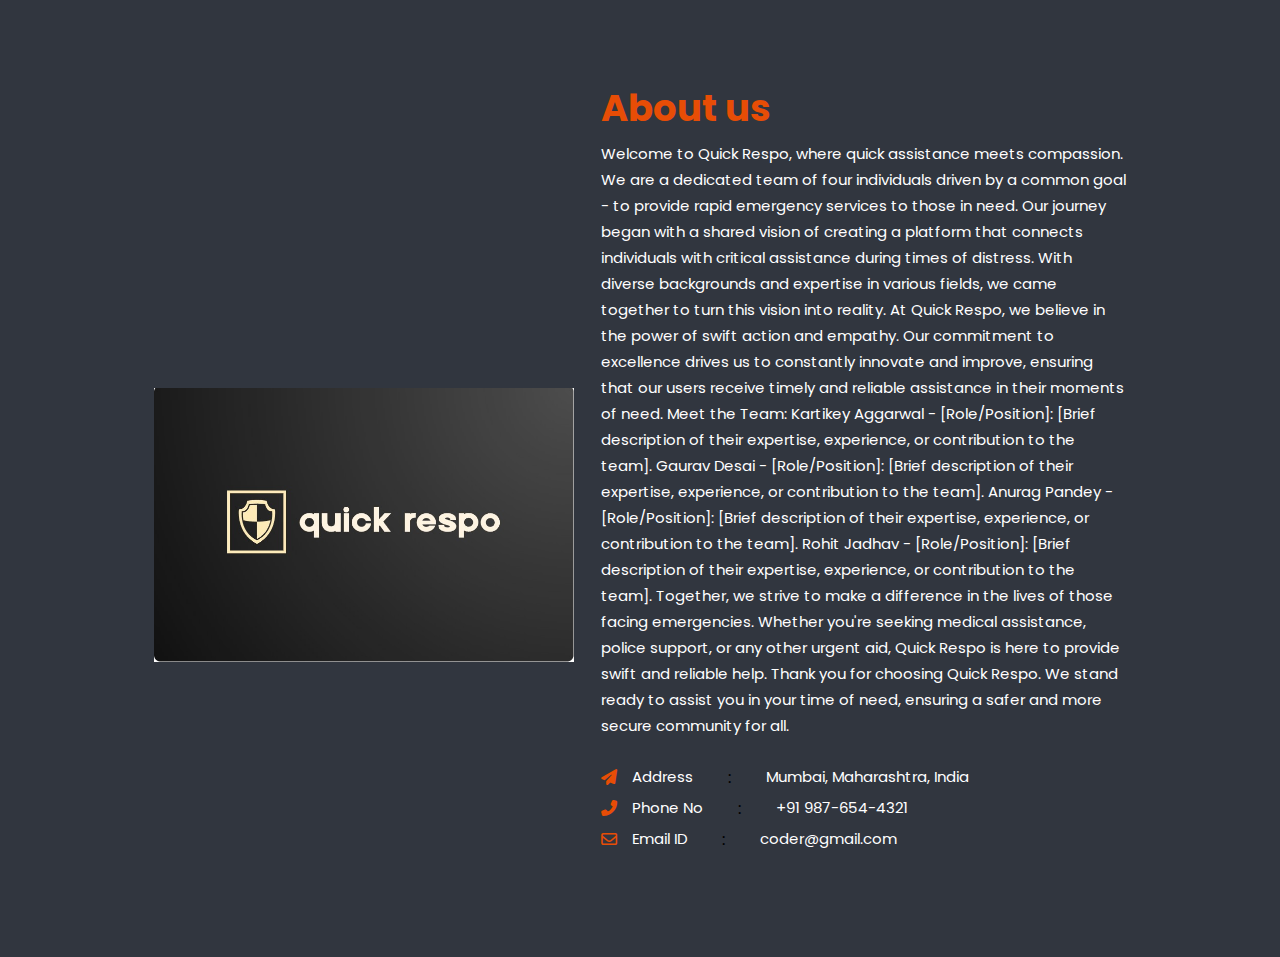
<file: about.html>
<!DOCTYPE html>
<html lang="en">

    <head>
        <meta charset="UTF-8">
        <meta http-equiv="X-UA-Compatible" content="IE=edge">
        <meta name="viewport" content="width=device-width, initial-scale=1.0">
        <title>About us page</title>
        <link rel="stylesheet" href="https://cdnjs.cloudflare.com/ajax/libs/font-awesome/6.3.0/css/all.min.css" />

        <style>
            @import url('https://fonts.googleapis.com/css2?family=Poppins:wght@400;500;600&display=swap');
            *{
                padding: 0;
                margin: 0;
                box-sizing: border-box;
                font-family: poppins;
                background-color:#31363F;
            }
            #about-section {
                width: 100%;
                height: auto;
                display: flex;
                justify-content: space-between;
                align-items: center;
                padding: 80px 12%;
            }
            .about-left img{
                width: 420px;
                height: auto;
                transform: translateY(50px);
            }
            .about-right {
                width: 54%;
            }

            .about-right ul li {
                display: flex;
                align-items: center;
            }

            .about-right h1 {
                color: #e74d06;
                font-size: 37px;
                margin-bottom: 5px;
            }

            .about-right p {
                color: #fff;
                line-height: 26px;
                font-size: 15px;
            }

            .about-right .address {
                margin: 25px 0;
            }

            .about-right .address ul li {
                margin-bottom: 5px;
            }

            .address .address-logo {
                margin-right: 15px;
                color: #e74d06;
            }

            .address .saprater {
                margin: 0 35px;
            }

            .about-right .expertise ul {
                width: 80%;
                display: flex;
                align-items: center;
                justify-content: space-between;
            }

            .expertise h3 {
                margin-bottom: 10px;
            }

            .expertise .expertise-logo {
                font-size: 19px;
                margin-right: 10px;
                color: #e74d06;
            }
        </style>
    </head>

    <body>
        <section id="about-section">
            <!-- about left  -->
            <div class="about-left">
                <img src="Qyick respo logo.jpg" alt="udated"/>
            </div>

            <!-- about right  -->
            <div class="about-right">
                
                <h1>About us</h1>
                <p>Welcome to Quick Respo, where quick assistance meets compassion. We are a dedicated team of four individuals driven by a common goal - to provide rapid emergency services to those in need.

                    Our journey began with a shared vision of creating a platform that connects individuals with critical assistance during times of distress. With diverse backgrounds and expertise in various fields, we came together to turn this vision into reality.
                    
                    At Quick Respo, we believe in the power of swift action and empathy. Our commitment to excellence drives us to constantly innovate and improve, ensuring that our users receive timely and reliable assistance in their moments of need.
                    
                    Meet the Team:
                    
                    Kartikey Aggarwal - [Role/Position]: [Brief description of their expertise, experience, or contribution to the team].
                    Gaurav Desai - [Role/Position]: [Brief description of their expertise, experience, or contribution to the team].
                    Anurag Pandey - [Role/Position]: [Brief description of their expertise, experience, or contribution to the team].
                    Rohit Jadhav - [Role/Position]: [Brief description of their expertise, experience, or contribution to the team].
                    Together, we strive to make a difference in the lives of those facing emergencies. Whether you're seeking medical assistance, police support, or any other urgent aid, Quick Respo is here to provide swift and reliable help.
                    
                    Thank you for choosing Quick Respo. We stand ready to assist you in your time of need, ensuring a safer and more secure community for all.
                    
                    
                </p>
                <div class="address">
                    <ul>
                        <li>
                            <span class="address-logo">
                                <i class="fas fa-paper-plane"></i>
                            </span>
                            <p>Address</p>
                            <span class="saprater">:</span>
                            <p>Mumbai, Maharashtra, India</p>
                        </li>
                        <li>
                            <span class="address-logo">
                                <i class="fas fa-phone-alt"></i>
                            </span>
                            <p>Phone No</p>
                            <span class="saprater">:</span>
                            <p>+91 987-654-4321</p>
                        </li>
                        <li>
                            <span class="address-logo">
                                <i class="far fa-envelope"></i>
                            </span>
                            <p>Email ID</p>
                            <span class="saprater">:</span>
                            <p>coder@gmail.com</p>
                        </li>
                    </ul>
                </div>
                <div class="expertise">
                    <h3></h3>
                    <ul>
                       
                    </ul>
                </div>
            </div>
        </section>
    </body>

</html>
</file>
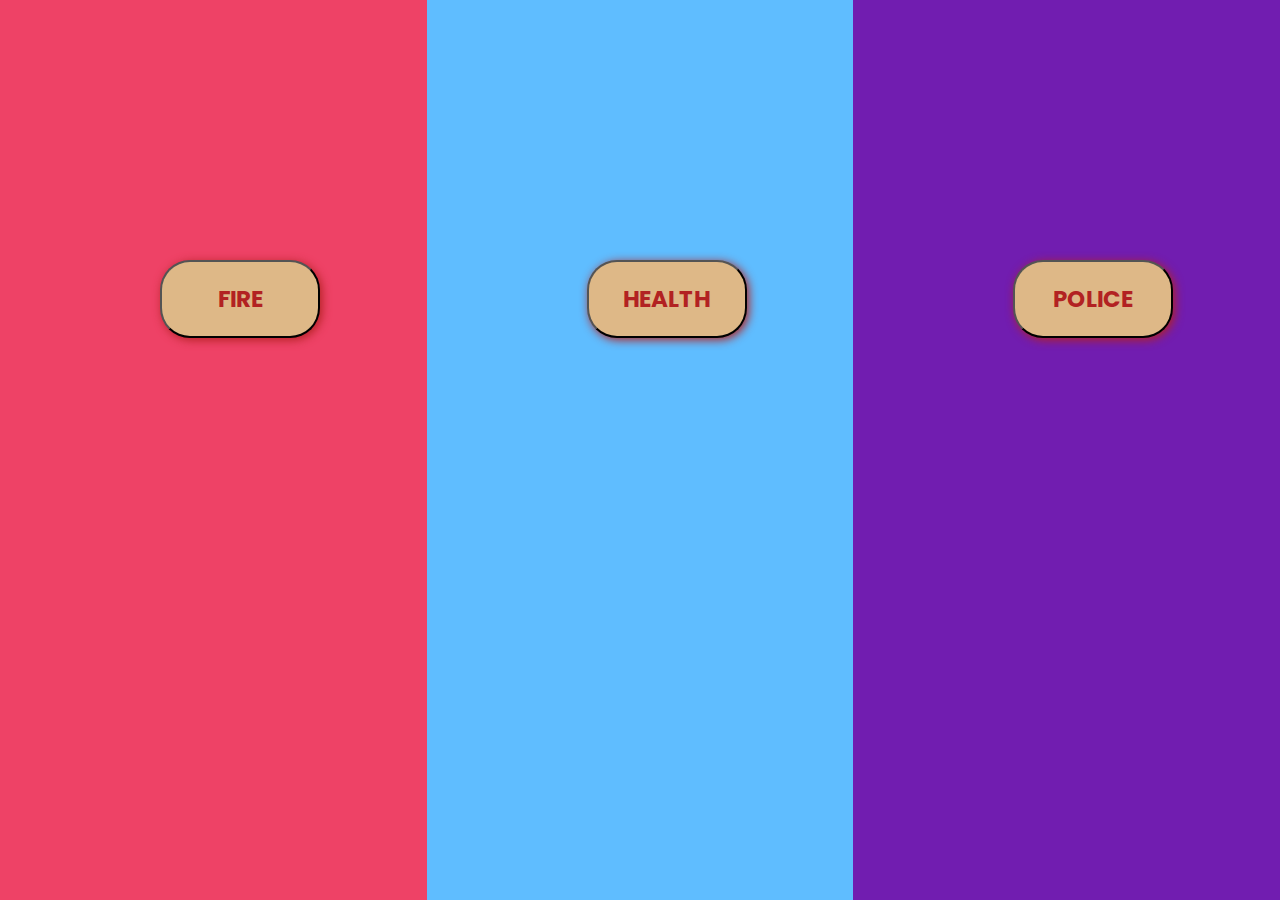
<file: emergency.html>
<!DOCTYPE html>
<html lang="en">
<head>
    <meta charset="UTF-8">
    <meta name="viewport" content="width=device-width, initial-scale=1.0">
    <title>Emergency Services</title>
    <link rel="stylesheet" href="emergency.css">
    <script src="lana.js"></script>
    
</head>
<body>
    <div class="container">
        <div class="left-panel">
            <button class="Fire" onclick="callEmergency()">Fire</button>
        </div>
        <div class="middle-panel">
            <button class="Health" onclick="doctorEmerency()">Health</button>
        </div>
        <div class="right-panel">
            <button class="Police" onclick="policeEmergency()">Police</button>
        </div>
    </div>
</body>
</html>
</file>
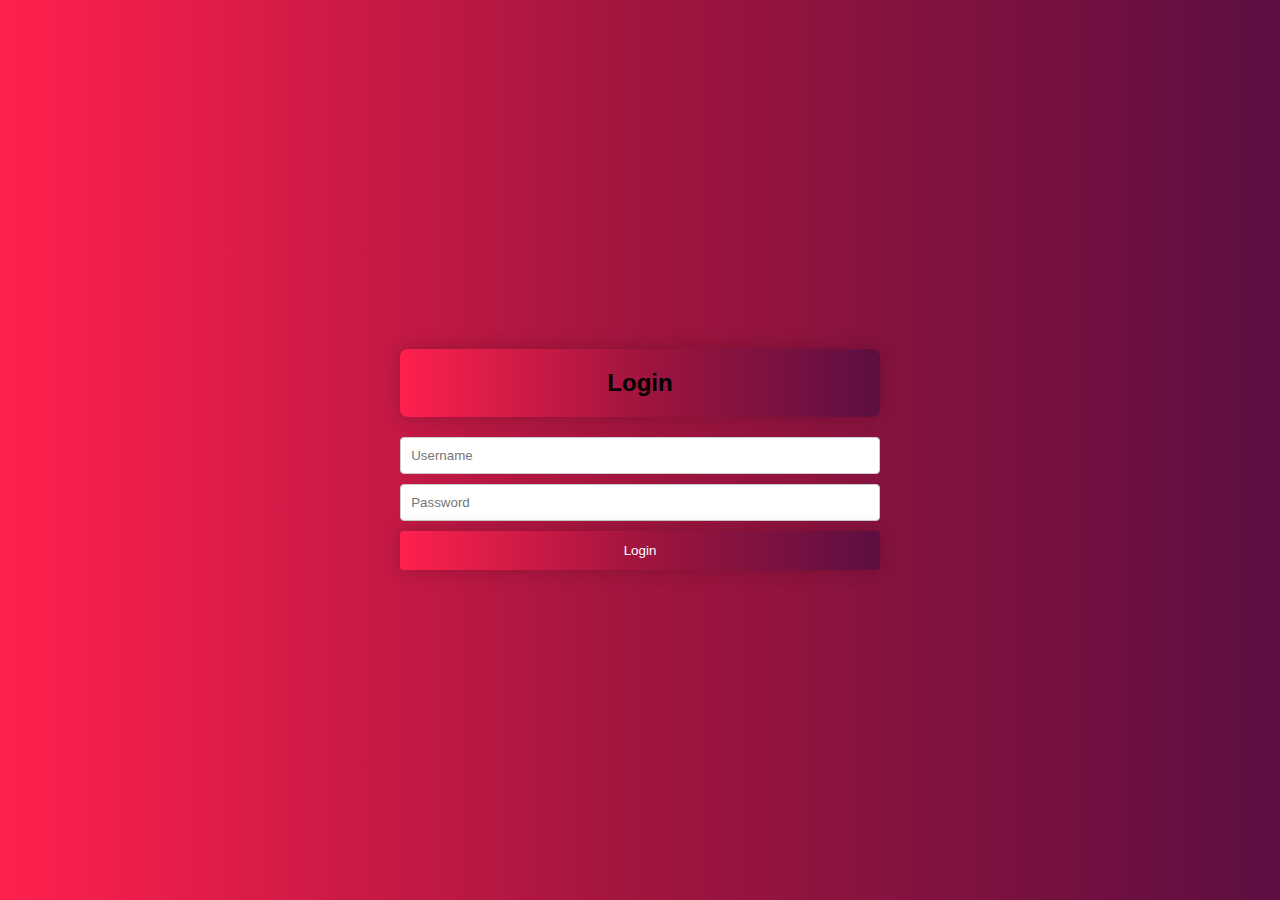
<file: login.html>
<!DOCTYPE html>
<html lang="en">
<head>
<meta charset="UTF-8">
<meta name="viewport" content="width=device-width, initial-scale=1.0">
<title>Login Page</title>
<link rel="stylesheet" href="login.css">
<body>

<div class="login-container">
    <h2>Login</h2>
    <form id="login-form">
        <input type="text" id="username" placeholder="Username" required>
        <input type="password" id="password" placeholder="Password" required>
        <input type="submit" value="Login">
    </form>
</div>
<script src="script.js"></script>
</body>
</html>
</file>
<file: emergency.css>
@import url('https://fonts.googleapis.com/css2?family=Handlee&family=Poppins:ital,wght@0,100;0,200;0,300;0,400;0,500;0,600;0,700;0,800;0,900;1,100;1,200;1,300;1,400;1,500;1,600;1,700;1,800;1,900&family=Rampart+One&display=swap');

.poppins-medium {
    font-family: "Poppins", sans-serif;
    font-weight: 500;
    font-style: normal;
  }



body, html {
    margin: 0;
    padding: 0;
    height: 100%;
    font-family: 'Poppins-medium' , sans-serif;
    font-weight: 400;
    font-style: normal;
}

.container {
    display: flex;
    height: 100%;
    font-family: 'Poppins-medium' , sans-serif;
    font-weight: 400;
    font-style: normal;
}

.left-panel, .middle-panel, .right-panel {
    flex: 1;
    height: 100%;
}

.left-panel {
    background-color:#EE4266; /* Adjust as needed */
}

.middle-panel {
    background-color:#5FBDFF; /* Adjust as needed */
}

.right-panel {
    background-color:#711DB0; /* Adjust as needed */
}

.Fire{
    background-color:burlywood;
    font-family: "Poppins", sans-serif;
    font-weight: bold;
    font-style: normal;
    width: 160px;
    padding: 20px;
    text-align: center;
    text-decoration: none;
    font-size: 23px;
    text-transform: uppercase;
    color: firebrick;
    border-radius: 30px;
    cursor: pointer;
    box-shadow:  2px 2px 10px ;
    margin-top: 260px;
    margin-left: 160px;
    transition: all .55s ease;
}

.Health{
    background-color:burlywood;
    font-family: "Poppins", sans-serif;
    font-weight: bold;
    font-style: normal;
    width: 160px;
    padding: 20px;
    text-align: center;
    text-decoration: none;
    font-size: 23px;
    text-transform: uppercase;
    color: firebrick;
    border-radius: 30px;
    cursor: pointer;
    box-shadow:  2px 2px 10px ;
    margin-top: 260px;
    margin-left: 160px;
    transition: all .55s ease;
}

.Police{
    background-color:burlywood;
    font-family: "Poppins", sans-serif;
    font-weight: bold;
    font-style: normal;
    width: 160px;
    padding: 20px;
    text-align: center;
    text-decoration: none;
    font-size: 23px;
    text-transform: uppercase;
    color: firebrick;
    border-radius: 30px;
    cursor: pointer;
    box-shadow:  2px 2px 10px ;
    margin-top: 260px;
    margin-left: 160px;
    transition: all .55s ease;
}

.Fire:hover{
    background: transparent;
    border: 1px solid white;
    transform: translateX(8px);
}

.Health:hover{
    background: transparent;
    border: 1px solid white;
    transform: translateX(8px);
}

.Police:hover{
    background: transparent;
    border: 1px solid white;
    transform: translateX(8px);
}
</file>
<file: login.css>
body {
    font-family: "Poppins", sans-serif;
    background: linear-gradient(90deg, #FF204E 0%, #A0153E 50%, #5D0E41 100%);
    margin: 0;
    padding: 0;
    display: flex;
    justify-content: center;
    align-items: center;
    height: 100vh;
}

h2 {
    background: linear-gradient(90deg, #FF204E 0%, #A0153E 50%, #5D0E41 100%);
    padding: 20px;
    border-radius: 8px;
    box-shadow: 0 0 20px rgba(0, 0, 0, 0.2);
}

.login-container h2 {
    text-align: center;
    margin-bottom: 20px;
}

.login-container input[type="text"],
.login-container input[type="password"] {
    width: 100%;
    padding: 10px;
    margin-bottom: 10px;
    border: 1px solid #ccc;
    border-radius: 4px;
    box-sizing: border-box;
    background-color: #FFFFFF; /* Default background color */
}

.login-container input[type="submit"] {
    width: 100%;
    background: linear-gradient(90deg, #FF204E 0%, #A0153E 50%, #5D0E41 100%);
    color: white;
    padding: 12px 20px;
    border: none;
    border-radius: 4px;
    cursor: pointer;
    box-shadow: 0 0 20px rgba(0, 0, 0, 0.2);
}

.login-container input[type="submit"]:hover {
    background: linear-gradient(90deg, #FF5C70 0%, #FF204E 100%);
}
</file>
